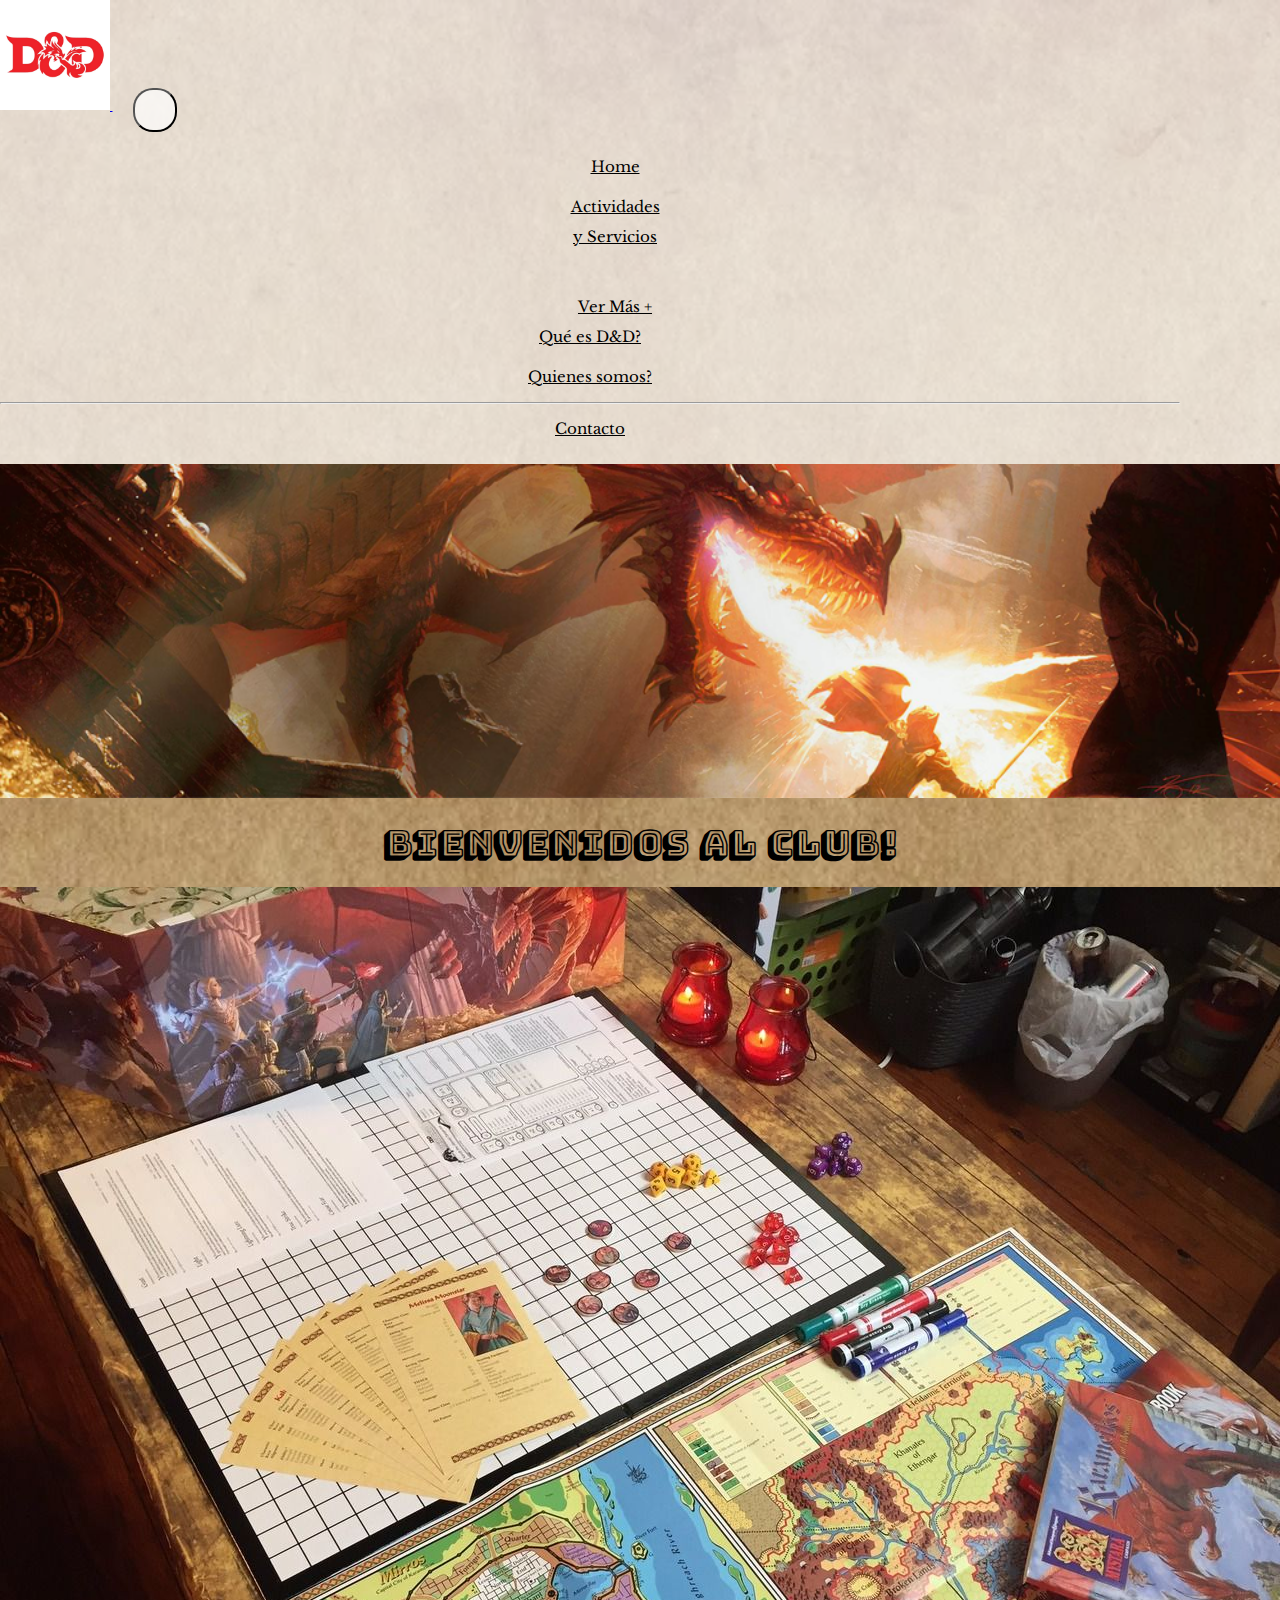
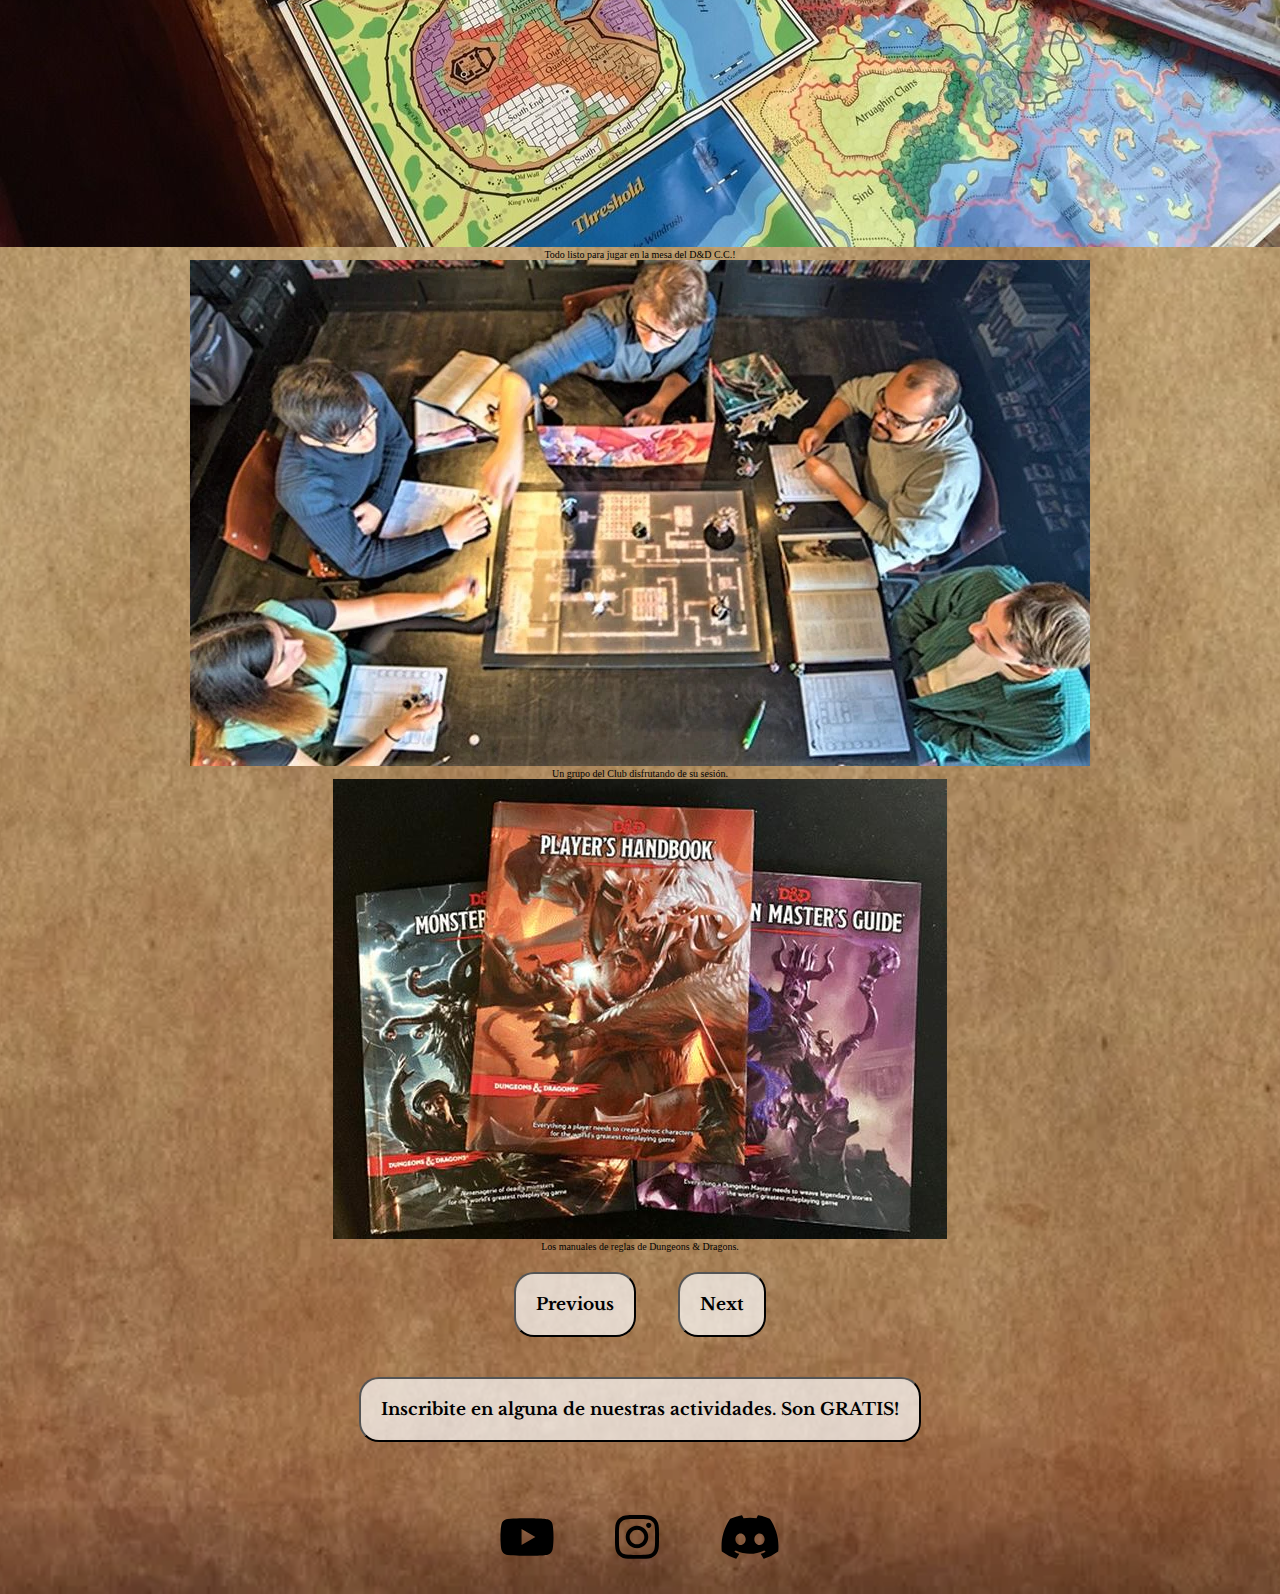
<file: index.html>
<!DOCTYPE html>
<html lang="en">
	
<head>
	<meta charset="UTF-8">
	<meta name="viewport" content="width=device-width, initial-scale=1.0">
	<title>D&D Coghlan Club</title>
	<link rel="icon" href="img/ddlogo.webp" type="image/x-icon">
    <!-- BOOTSTRAP -->
    <link href="https://cdn.jsdelivr.net/npm/bootstrap@5.2.1/dist/css/bootstrap.min.css" rel="stylesheet" integrity="sha384-iYQeCzEYFbKjA/T2uDLTpkwGzCiq6soy8tYaI1GyVh/UjpbCx/TYkiZhlZB6+fzT" crossorigin="anonymous">
    <!-- MI CSS -->
    <link rel="stylesheet" href="css/main.css">

	<meta name="description" content="El Dungeons & Dragons Coghlan Club">
	<meta name="keywords" content="calabozos y dragones, club de rol, servicios, actividades gratuitas, coghlan buenos aires, juegos">
	
</head>
<body class="grid-index">


	<!-- USO NAV BAR DE BS -->

		<nav class="navbar navbar-expand-lg navStyle">
  <div class="container-fluid">
    <a class="navbar-brand" href="./index.html">
    	<img src="img/ddlogo.webp" alt="logo del d&D coghlan club" >
    </a>

    <button id="d20" class="navbar-toggler" type="button" data-bs-toggle="collapse" data-bs-target="#navbarSupportedContent" aria-controls="navbarSupportedContent" aria-expanded="false" aria-label="Toggle navigation">
      <span class="navbar-toggler-icon"></span>
    </button>

    <div class="collapse navbar-collapse" id="navbarSupportedContent">
      <ul class="navbar-nav ms-auto mb-2 mb-lg-0">
        <li class="nav-item">
          <a class="nav-link active" aria-current="page" href="./index.html">Home</a>
        </li>
        <li class="nav-item">
          <a class="nav-link" href="./actividades.html">Actividades 
				y Servicios</a>
        </li>
        <li class="nav-item dropdown">
          <a class="nav-link dropdown-toggle" href="#" role="button" data-bs-toggle="dropdown" aria-expanded="false">
            Ver Más +
          </a>
          <ul class="dropdown-menu">
            <li><a class="dropdown-item" href="./historia-juego.html">Qué es D&D?</a></li>
            <li><a class="dropdown-item" href="./quienessomos.html">Quienes somos?</a></li>
            <li><hr class="dropdown-divider"></li>
            <li><a class="dropdown-item" href="./contacto.html">Contacto</a></li>
          </ul>
        </li>
        
      </ul>
    </div>
  </div>
</nav>

	<!-- TERMINA NAV BAR DE BS -->


	<header>
		<img src="img/header.png" alt="dragon rojo hechando fuego">
	</header>
	<main>

		<h1 class="mb-5">Bienvenidos al Club!</h1>

		<!-- empieza carrousel BS -->
	<div id="carouselExampleCaptions" class="carousel slide col-md-8 col-sm-10 mx-auto mb-5 row" data-bs-ride="false">
	  <div class="carousel-inner">
	    <div class="carousel-item active" data-bs-interval="3">
	      <img src="img/mesa.jpg" class="d-block w-100 img-fluid" alt="una grupo jugando d&d">
	      <div class="carousel-caption d-none d-md-block fs-2 bg-dark">
	        <p>Todo listo para jugar en la mesa del D&D C.C.!</p>
	      </div>
	    </div>
	    <div class="carousel-item" data-bs-interval="3">
	      <img src="img/juego.webp" class="d-block w-100" alt="detalle de la mesa de d&d">
	      <div class="carousel-caption d-none d-md-block fs-2 bg-dark">
	        <p>Un grupo del Club disfrutando de su sesión.</p>
	      </div>
	    </div>
	    <div class="carousel-item" data-bs-interval="5">
	      <img src="img/libros.jpg" class="d-block w-100" alt="libros de reglas de d&d">
	      <div class="carousel-caption d-none d-md-block fs-2 bg-dark">
	        <p>Los manuales de reglas de Dungeons & Dragons.</p>
	      </div>
	    </div>
	  </div>
	  <button class="carousel-control-prev" type="button" data-bs-target="#carouselExampleCaptions" data-bs-slide="prev">
	    <span id="backIcon" class="carousel-control-prev-icon" aria-hidden="true"></span>
	    <span class="visually-hidden">Previous</span>
	  </button>
	  <button class="carousel-control-next" type="button" data-bs-target="#carouselExampleCaptions" data-bs-slide="next">
	    <span id="backIcon" class="carousel-control-next-icon" aria-hidden="true"></span>
	    <span class="visually-hidden">Next</span>
	  </button>
	</div>
		<!-- termina carrousel BS -->
		
		<section>
			<a href="./actividades.html">
				<button>
					<p>Inscribite en alguna de nuestras actividades. Son GRATIS!</p>
				</button>
			</a>	
		</section>

		

	</main>
	<footer>
		<a href="#">
			<img src="img/youtube.svg" alt="link al canal de youtube" >
		</a>	
		<a href="https://www.instagram.com/peliculeon/" target="_blank">
			<img src="img/instagram.svg" alt="link al instagram" >
		</a>
		<a href="#">
			<img src="img/discord.svg" alt="link al discord" >
		</a>			
	</footer>
	<!-- JavaScript Bundle with Popper -->
<script src="https://cdn.jsdelivr.net/npm/bootstrap@5.2.1/dist/js/bootstrap.bundle.min.js" integrity="sha384-u1OknCvxWvY5kfmNBILK2hRnQC3Pr17a+RTT6rIHI7NnikvbZlHgTPOOmMi466C8" crossorigin="anonymous">	
</script>
</body>
</html>
</file>
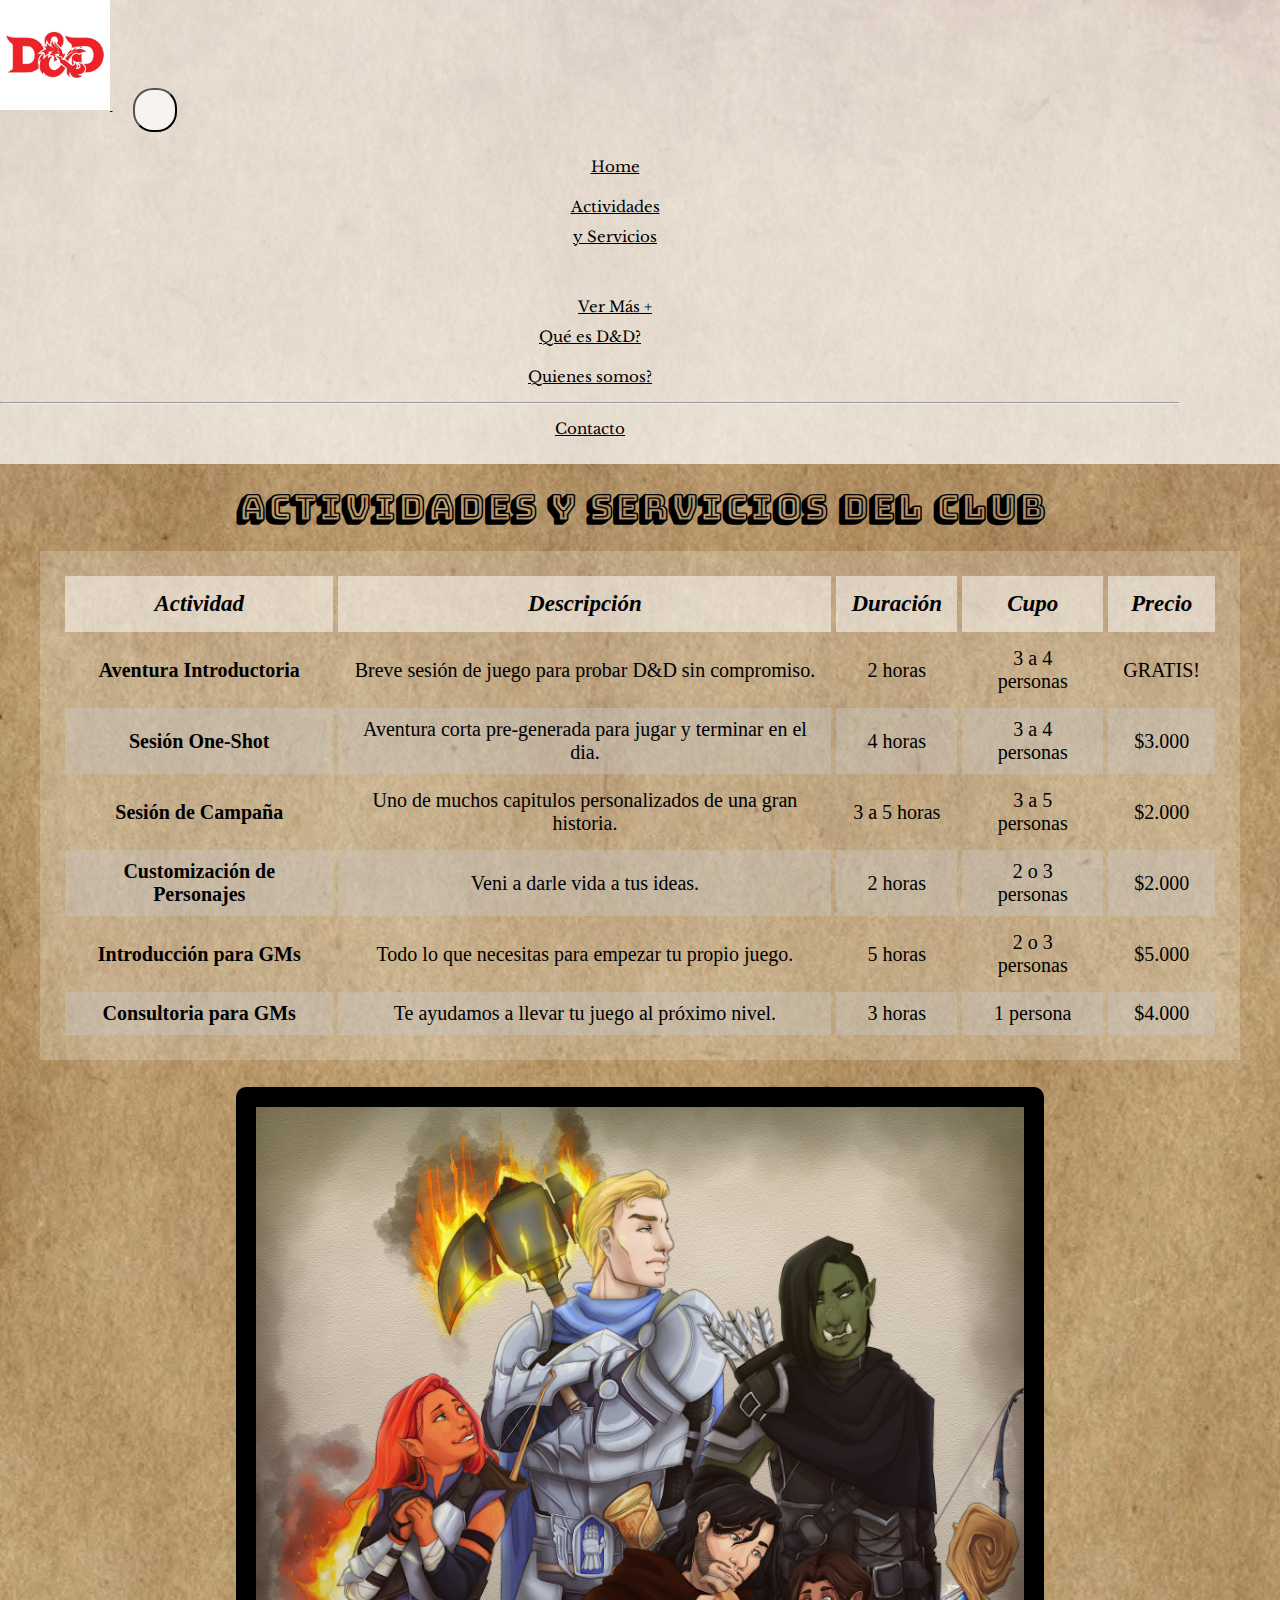
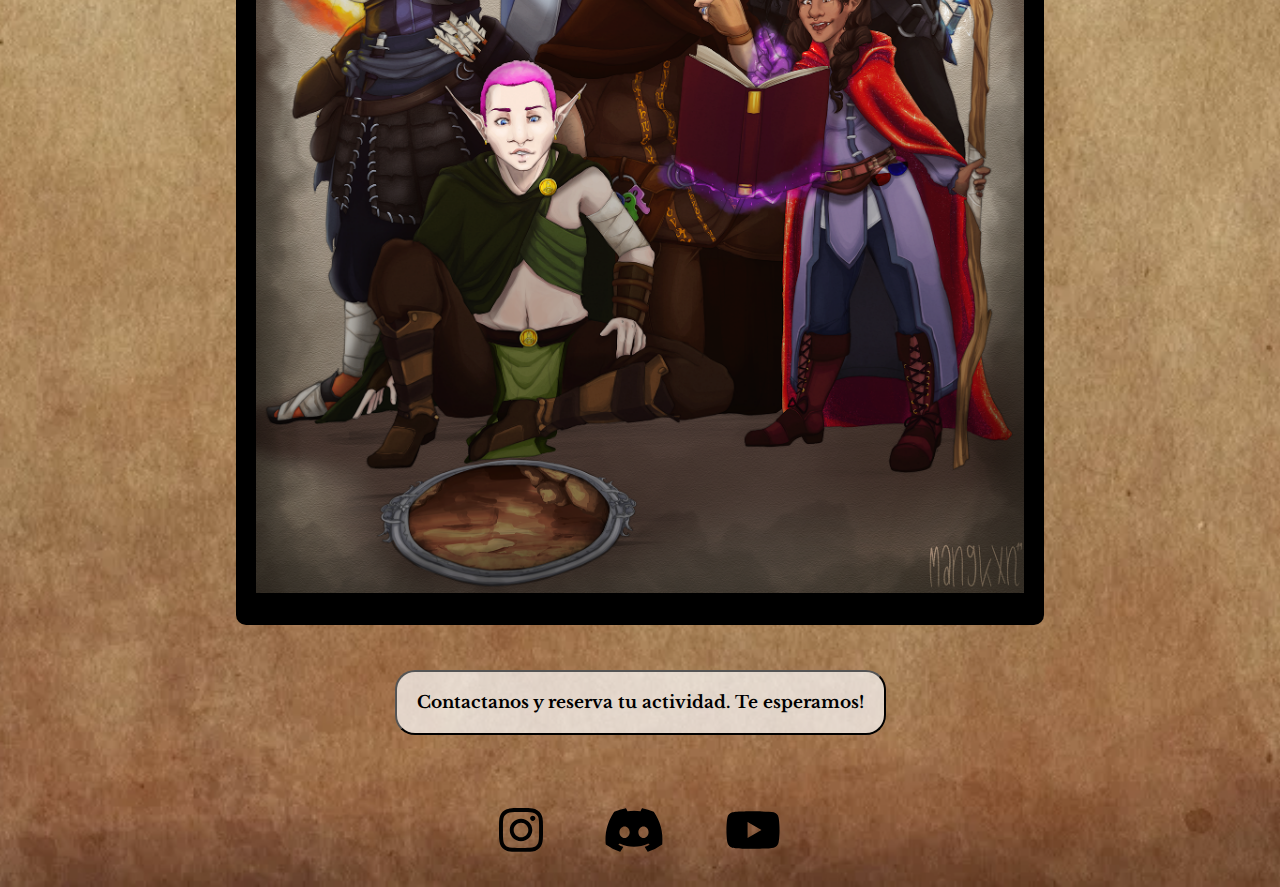
<file: actividades.html>
<!DOCTYPE html>
<html lang="en">
<head>
	<meta charset="UTF-8">
	<meta name="viewport" content="width=device-width, initial-scale=1.0">
	<title>D&DC.C. Actividades y Servicios</title>
	<link rel="icon" href="img/ddlogo.webp" type="image/x-icon">
  <!-- BOOTSTRAP -->
  <link href="https://cdn.jsdelivr.net/npm/bootstrap@5.2.1/dist/css/bootstrap.min.css" rel="stylesheet" integrity="sha384-iYQeCzEYFbKjA/T2uDLTpkwGzCiq6soy8tYaI1GyVh/UjpbCx/TYkiZhlZB6+fzT" crossorigin="anonymous">
  <!-- MI CSS -->
  <link rel="stylesheet" href="css/main.css">

  <meta name="description" content="Actividades Gratis y Precios del D&DCC">
  <meta name="keywords" content="calabozos y dragones, club de rol, servicios, actividades gratuitas, coghlan buenos aires, juegos">
  
</head>
<body>
	
	<!-- USO NAV BAR DE BS -->

	<nav class="navbar navbar-expand-lg navStyle">
		<div class="container-fluid">
		  <a class="navbar-brand" href="./index.html">
			  <img src="img/ddlogo.webp" alt="logo del d&D coghlan club" >
		  </a>
	  
		  <button id="d20" class="navbar-toggler" type="button" data-bs-toggle="collapse" data-bs-target="#navbarSupportedContent" aria-controls="navbarSupportedContent" aria-expanded="false" aria-label="Toggle navigation">
			<span class="navbar-toggler-icon"></span>
		  </button>
	  
		  <div class="collapse navbar-collapse" id="navbarSupportedContent">
			<ul class="navbar-nav ms-auto mb-2 mb-lg-0">
			  <li class="nav-item">
				<a class="nav-link active" aria-current="page" href="./index.html">Home</a>
			  </li>
			  <li class="nav-item">
				<a class="nav-link" href="./actividades.html">Actividades 
					  y Servicios</a>
			  </li>
			  <li class="nav-item dropdown">
				<a class="nav-link dropdown-toggle" href="#" role="button" data-bs-toggle="dropdown" aria-expanded="false">
				  Ver Más +
				</a>
				<ul class="dropdown-menu">
				  <li><a class="dropdown-item" href="./historia-juego.html">Qué es D&D?</a></li>
				  <li><a class="dropdown-item" href="./quienessomos.html">Quienes somos?</a></li>
				  <li><hr class="dropdown-divider"></li>
				  <li><a class="dropdown-item" href="./contacto.html">Contacto</a></li>
				</ul>
			  </li>
			  
			</ul>
		  </div>
		</div>
	  </nav>
	  
		  <!-- TERMINA NAV BAR DE BS -->
	  
		  
	<main>
		<h1 class="mb-5">Actividades y Servicios del Club</h1>

		<!-- TABLA PARA DESKTOP -->
		<section class="table-responsive table-hover">
			<table cellpadding="5px" cellspacing="5px" class="tablaActividades table table-striped">
				<thead>
					<tr>
						<th>Actividad</th>
						<th>Descripción</th>
						<th>Duración</th>
						<th>Cupo</th>
						<th>Precio</th>
					</tr>
				</thead>
				<tbody>
					<tr>
						<td class="primerCelda">Aventura Introductoria</td>
						<td>Breve sesión de juego para probar D&D sin compromiso.</td>
						<td>2 horas</td>
						<td>3 a 4 personas</td>
						<td>GRATIS!</td>
					</tr>
					<tr class="grayBack">
						<td class="primerCelda">Sesión One-Shot</td>
						<td>Aventura corta pre-generada para jugar y terminar en el dia.</td>
						<td>4 horas</td>
						<td>3 a 4 personas</td>
						<td>$3.000</td>
					</tr>
					<tr>
						<td class="primerCelda">Sesión de Campaña</td>
						<td>Uno de muchos capitulos personalizados de una gran historia.</td>
						<td>3 a 5 horas</td>
						<td>3 a 5 personas</td>
						<td>$2.000</td>
					</tr>
					<tr class="grayBack">
						<td class="primerCelda">Customización de Personajes</td>
						<td>Veni a darle vida a tus ideas.</td>
						<td>2 horas</td>
						<td>2 o 3 personas</td>
						<td>$2.000</td>
					</tr>
					<tr>
						<td class="primerCelda">Introducción para GMs</td>
						<td>Todo lo que necesitas para empezar tu propio juego.</td>
						<td>5 horas</td>
						<td>2 o 3 personas</td>
						<td>$5.000</td>
					</tr>
					<tr class="grayBack">
						<td class="primerCelda">Consultoria para GMs</td>
						<td>Te ayudamos a llevar tu juego al próximo nivel.</td>
						<td>3 horas</td>
						<td>1 persona</td>
						<td>$4.000</td>
					</tr>
				</tbody>
				
			</table>
		</section>

		<!-- FIN TABLA PARA DESKTOP -->


		<!-- TABLA MOBILE -->

<!-- 		
		<div class="accordion" id="accordionExample">
			<div class="accordion-item">
			  <h2 class="accordion-header" id="headingOne">
				<button class="accordion-button" type="button" data-bs-toggle="collapse" data-bs-target="#collapseOne" aria-expanded="true" aria-controls="collapseOne">
				  Accordion Item #1
				</button>
			  </h2>
			  <div id="collapseOne" class="accordion-collapse collapse show" aria-labelledby="headingOne" data-bs-parent="#accordionExample">
				<div class="accordion-body">
				  <strong>This is the first item's accordion body.</strong> It is shown by default, until the collapse plugin adds the appropriate classes that we use to style each element. These classes control the overall appearance, as well as the showing and hiding via CSS transitions. You can modify any of this with custom CSS or overriding our default variables. It's also worth noting that just about any HTML can go within the <code>.accordion-body</code>, though the transition does limit overflow.
				</div>
			  </div>
			</div>
			<div class="accordion-item">
			  <h2 class="accordion-header" id="headingTwo">
				<button class="accordion-button collapsed" type="button" data-bs-toggle="collapse" data-bs-target="#collapseTwo" aria-expanded="false" aria-controls="collapseTwo">
				  Accordion Item #2
				</button>
			  </h2>
			  <div id="collapseTwo" class="accordion-collapse collapse" aria-labelledby="headingTwo" data-bs-parent="#accordionExample">
				<div class="accordion-body">
				  <strong>This is the second item's accordion body.</strong> It is hidden by default, until the collapse plugin adds the appropriate classes that we use to style each element. These classes control the overall appearance, as well as the showing and hiding via CSS transitions. You can modify any of this with custom CSS or overriding our default variables. It's also worth noting that just about any HTML can go within the <code>.accordion-body</code>, though the transition does limit overflow.
				</div>
			  </div>
			</div>
			<div class="accordion-item">
			  <h2 class="accordion-header" id="headingThree">
				<button class="accordion-button collapsed" type="button" data-bs-toggle="collapse" data-bs-target="#collapseThree" aria-expanded="false" aria-controls="collapseThree">
				  Accordion Item #3
				</button>
			  </h2>
			  <div id="collapseThree" class="accordion-collapse collapse" aria-labelledby="headingThree" data-bs-parent="#accordionExample">
				<div class="accordion-body">
				  <strong>This is the third item's accordion body.</strong> It is hidden by default, until the collapse plugin adds the appropriate classes that we use to style each element. These classes control the overall appearance, as well as the showing and hiding via CSS transitions. You can modify any of this with custom CSS or overriding our default variables. It's also worth noting that just about any HTML can go within the <code>.accordion-body</code>, though the transition does limit overflow.
				</div>
			  </div>
			</div>
		  </div>
 -->


		  <!-- FIN TABLA MOBILE -->




		<section class="imagenCentrada">			
				<img src="img/side.webp" alt="foto de los miembros del D&DCC" width="100%">
		</section>
		<section>
			<a href="./contacto.html">
				<button>
					<p>Contactanos y reserva tu actividad. Te esperamos!</p>
				</button>
			</a>	
		</section>
	</main>
	<footer>
		<a href="https://www.instagram.com/peliculeon/" target="_blank">
			<img src="img/instagram.svg" alt="link al instagram" height="100px">
		</a>
		<a href="#">
			<img src="img/discord.svg" alt="link al discord" height="100px">
		</a>
		<a href="#">
			<img src="img/youtube.svg" alt="link al canal de youtube" height="100px">
		</a>		
	</footer>

	
	<!-- JavaScript Bundle with Popper -->
<script src="https://cdn.jsdelivr.net/npm/bootstrap@5.2.1/dist/js/bootstrap.bundle.min.js" integrity="sha384-u1OknCvxWvY5kfmNBILK2hRnQC3Pr17a+RTT6rIHI7NnikvbZlHgTPOOmMi466C8" crossorigin="anonymous">	
</script>

</body>
</html>
</file>
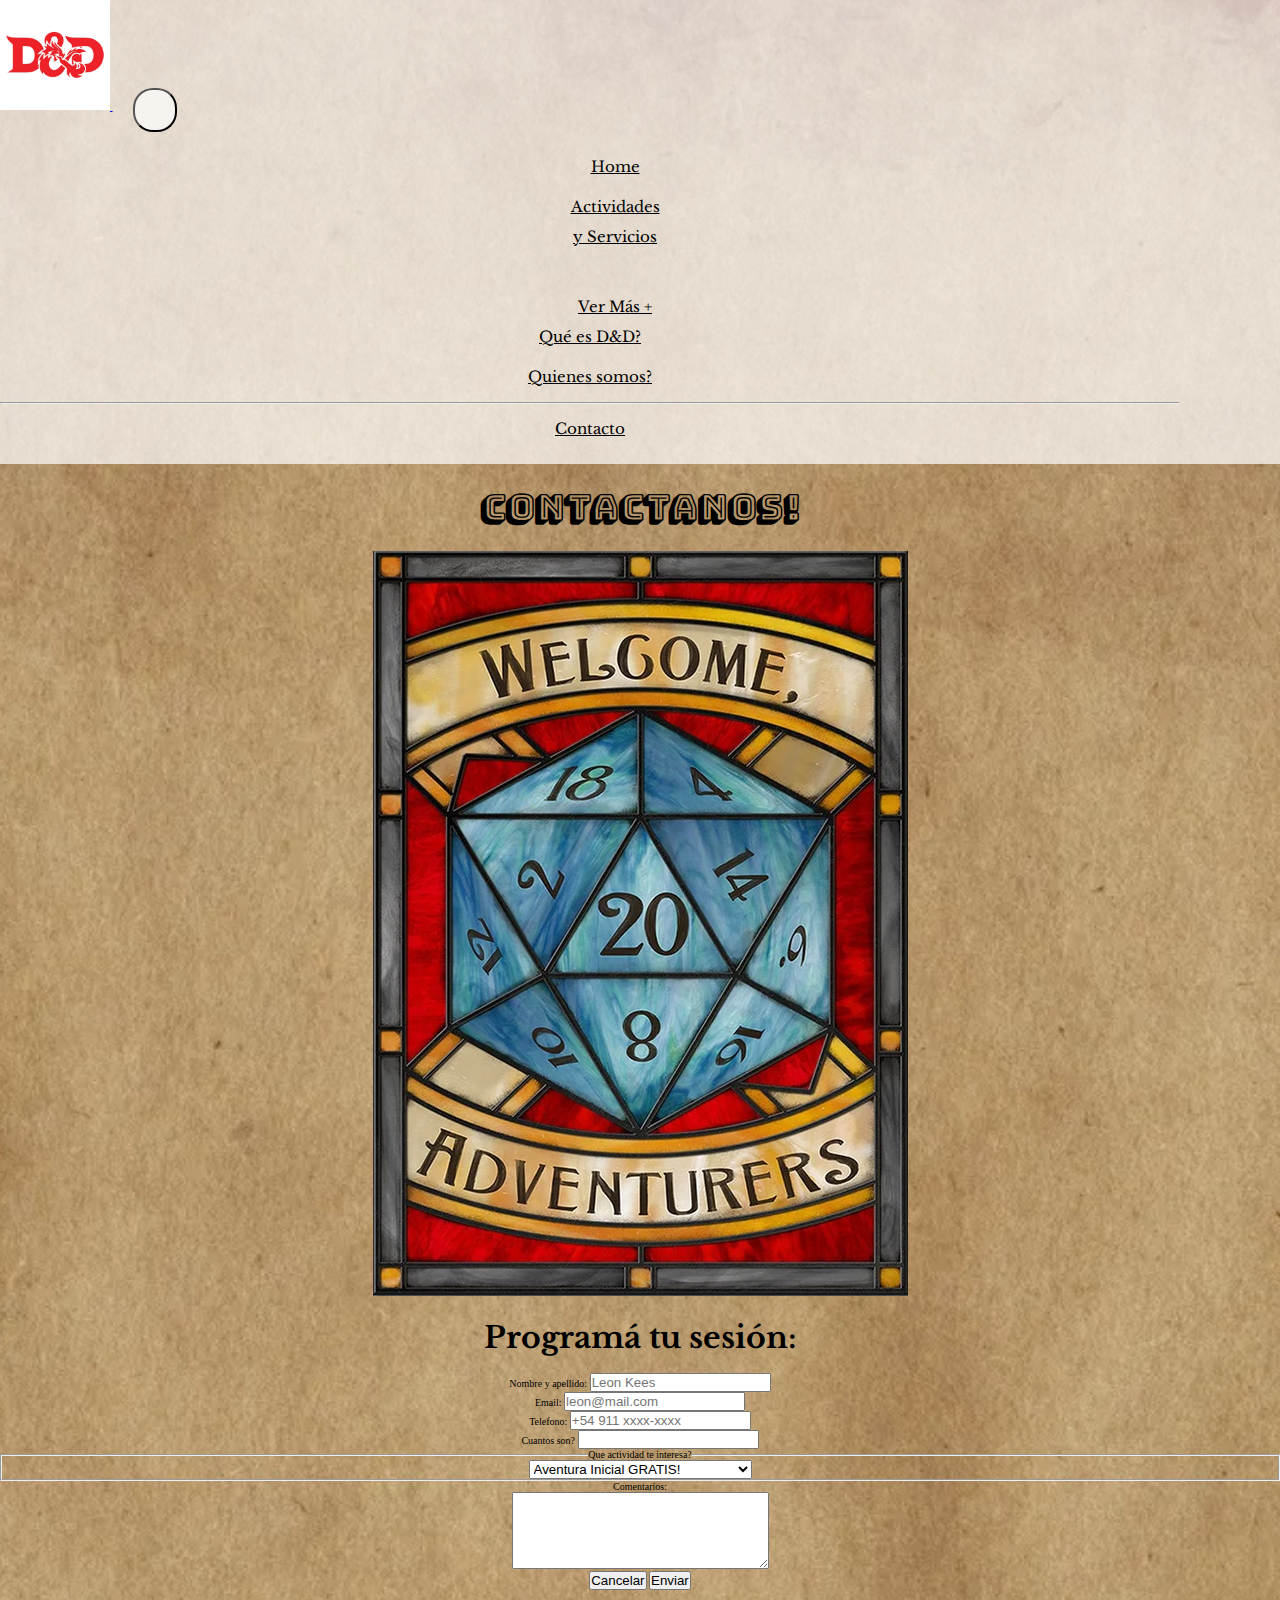
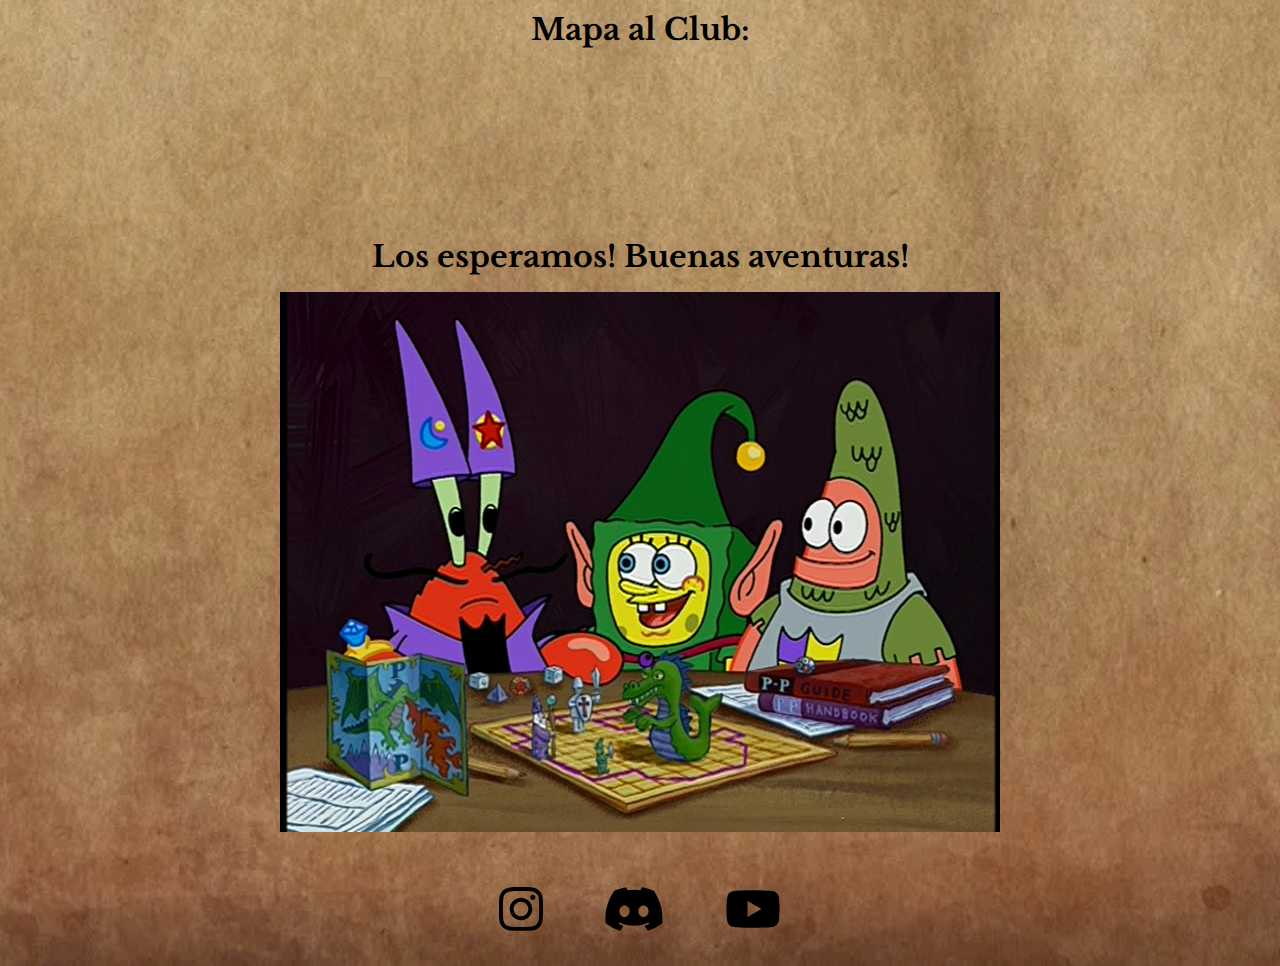
<file: contacto.html>
<!DOCTYPE html>
<html lang="en">
<head>
	<meta charset="UTF-8">
	<meta name="viewport" content="width=device-width, initial-scale=1.0">
	<title>D&DCC Reservas</title>
	<link rel="shortcut icon" href="../logo" type="image/x-icon">
	<link rel="icon" href="img/ddlogo.webp" type="image/x-icon">
<!-- BOOTSTRAP -->
    <link href="https://cdn.jsdelivr.net/npm/bootstrap@5.2.1/dist/css/bootstrap.min.css" rel="stylesheet" integrity="sha384-iYQeCzEYFbKjA/T2uDLTpkwGzCiq6soy8tYaI1GyVh/UjpbCx/TYkiZhlZB6+fzT" crossorigin="anonymous">
    <!-- MI CSS -->
    <link rel="stylesheet" href="css/main.css">

	<meta name="description" content="Reserva tu actividad en el D&D Coghlan Club">
	<meta name="keywords" content="calabozos y dragones, club de rol, servicios, actividades gratuitas, coghlan buenos aires, juegos">
	
</head>
<body>
	<!-- USO NAV BAR DE BS -->

		<nav class="navbar navbar-expand-lg navStyle">
  <div class="container-fluid">
    <a class="navbar-brand" href="./index.html">
    	<img src="img/ddlogo.webp" alt="logo del D&D coghlan club" >
    </a>
    <button class="navbar-toggler" type="button" data-bs-toggle="collapse" data-bs-target="#navbarSupportedContent" aria-controls="navbarSupportedContent" aria-expanded="false" aria-label="Toggle navigation">
      <span class="navbar-toggler-icon"></span>
    </button>
    <div class="collapse navbar-collapse" id="navbarSupportedContent">
      <ul class="navbar-nav ms-auto mb-2 mb-lg-0">
        <li class="nav-item">
          <a class="nav-link active" aria-current="page" href="./index.html">Home</a>
        </li>
        <li class="nav-item">
          <a class="nav-link" href="./actividades.html">Actividades 
				y Servicios</a>
        </li>
        <li class="nav-item dropdown">
          <a class="nav-link dropdown-toggle" href="#" role="button" data-bs-toggle="dropdown" aria-expanded="false">
            Ver Más +
          </a>
          <ul class="dropdown-menu">
            <li><a class="dropdown-item" href="./historia-juego.html">Qué es D&D?</a></li>
            <li><a class="dropdown-item" href="./quienessomos.html">Quienes somos?</a></li>
            <li><hr class="dropdown-divider"></li>
            <li><a class="dropdown-item" href="./contacto.html">Contacto</a></li>
          </ul>
        </li>
        
      </ul>
    </div>
  </div>
</nav>

	<!-- TERMINA NAV BAR DE BS -->
	<main>
		<h1 class="mb-5">Contactanos!</h1>
			<section class="row mx-auto formStyle fs-3 container h-100 align-items-center">
						<img src="img/welcome.png" alt="bienvenida a aventureros" class="h-50 col-md-5 col-8 mx-auto mb-5">			

				<div class="col-12 col-md-8 mx-auto">
					<h2 class="mx-auto">Programá tu sesión:</h2>
						<form action="" class="col-8 col-md-6 mx-auto mb-5">
							<label for="nombre" class="form-label fw-bold">Nombre y apellido:</label>
							<input type="text"  class="form-control input-group-text input-group-lg" id="nombre" placeholder="Leon Kees" required>
							<br>
							<label for="mail" class="form-label fw-bold">Email:</label>
							<input type="email"  class="form-control" id="mail" placeholder="leon@mail.com" required>
							<br>
							<label for="fono" class="form-label fw-bold">Telefono:</label>
							<input type="tel"  class="form-control" id="fono" placeholder="+54 911 xxxx-xxxx">
							<br>
							<label for="cupo" class="form-label fw-bold">Cuantos son?</label>
							<input type="number"  class="form-control" id="cupo" required>
							<br>
							<fieldset class="fs-3 mb-3">
					            <legend class="fw-bold fs-3">Que actividad te interesa?</legend>
					            	<select id="opcion" name="opcion" class="mx-auto w-100">
					                	<option>Aventura Inicial GRATIS!</option>
					                	<option>Curso GMs</option>
					                	<option>Campaña Personalizada</option>
					                	<option>Otro - Especificar en Comentarios</option>
					            	</select>
				        	</fieldset>
							<label for="comentarios" class="form-label fw-bold">Comentarios:</label>
							<br>
							<textarea name="" id="comentarios" cols="30" rows="5" class="w-100"></textarea>
							<br>
							<input type="reset"   class="form-control fs-3 secondary" value="Cancelar">
							<input type="submit"  class="form-control fs-3" value="Enviar">
						</form>
				</div>
			</section>
			<h2>Mapa al Club:</h2>
		<section class="col-10 col-md-8 col-lg-6 mx-auto ">
			<iframe src="https://www.google.com/maps/embed?pb=!1m18!1m12!1m3!1d13140.726811136423!2d-58.47442965!3d-34.57426865000001!2m3!1f0!2f0!3f0!3m2!1i1024!2i768!4f13.1!3m3!1m2!1s0x95bcb66f790fd5dd%3A0xc9e8588552cb79c5!2sAndreani%20Villa%20Urquiza!5e0!3m2!1sen!2sar!4v1659485172859!5m2!1sen!2sar" class="col-10 col-md-8 col-lg-6 mx-auto ratio ratio-4x3" style="border:0;" allowfullscreen="" loading="lazy" referrerpolicy="no-referrer-when-downgrade"></iframe>
		</section>

		<h3>Los esperamos! Buenas aventuras!</h3>
		<img src="img/bob.png" alt="bob esponja jugando dungeons and dragons" class="row md-col-10 lg-col-8 xl-col-6 sm-col-10 col-10 mx-auto">
	</main>
	<footer>
		<a href="https://www.instagram.com/peliculeon/" target="_blank">
			<img src="img/instagram.svg" alt="link al instagram" height="100px">
		</a>
		<a href="#">
			<img src="img/discord.svg" alt="link al discord" height="100px">
		</a>
		<a href="#">
			<img src="img/youtube.svg" alt="link al canal de youtube" height="100px">
		</a>		
	</footer>
	<!-- JavaScript Bundle with Popper -->
<script src="https://cdn.jsdelivr.net/npm/bootstrap@5.2.1/dist/js/bootstrap.bundle.min.js" integrity="sha384-u1OknCvxWvY5kfmNBILK2hRnQC3Pr17a+RTT6rIHI7NnikvbZlHgTPOOmMi466C8" crossorigin="anonymous">	
</script>
</body>
</html>
</file>
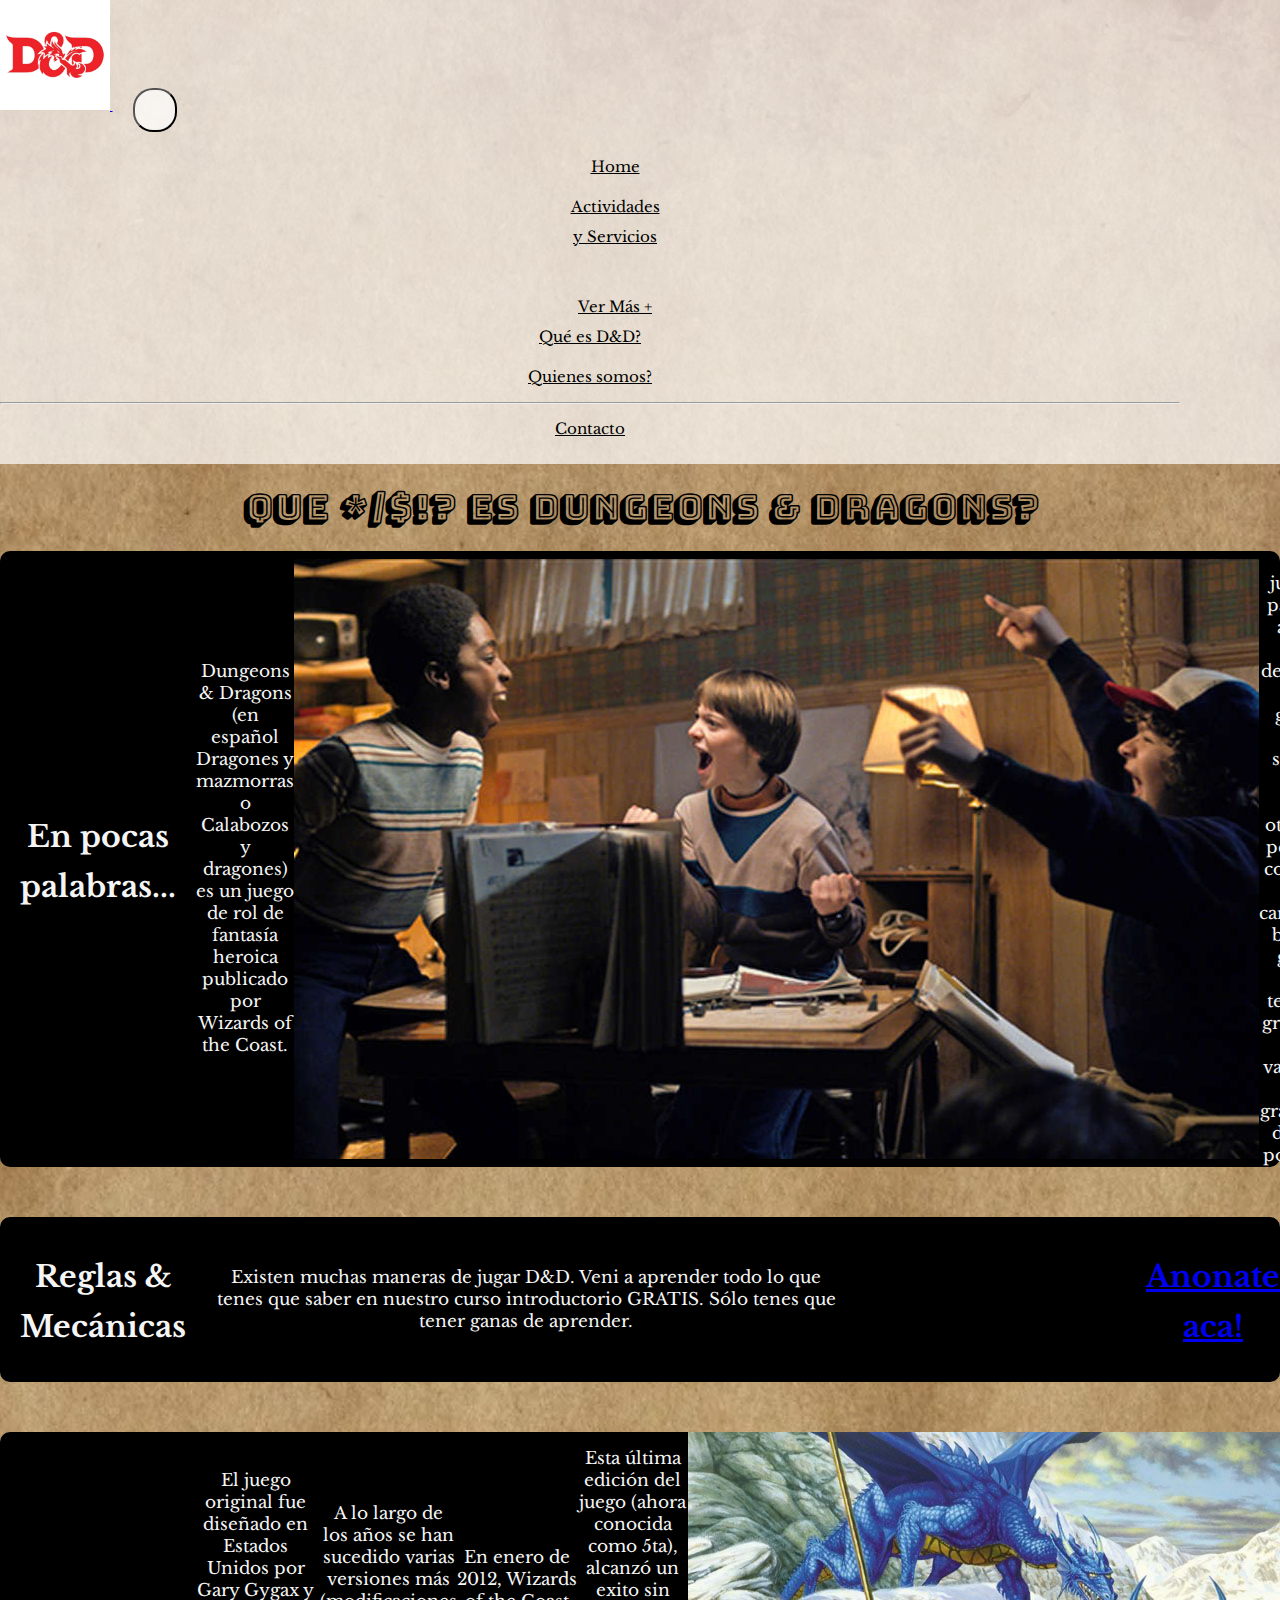
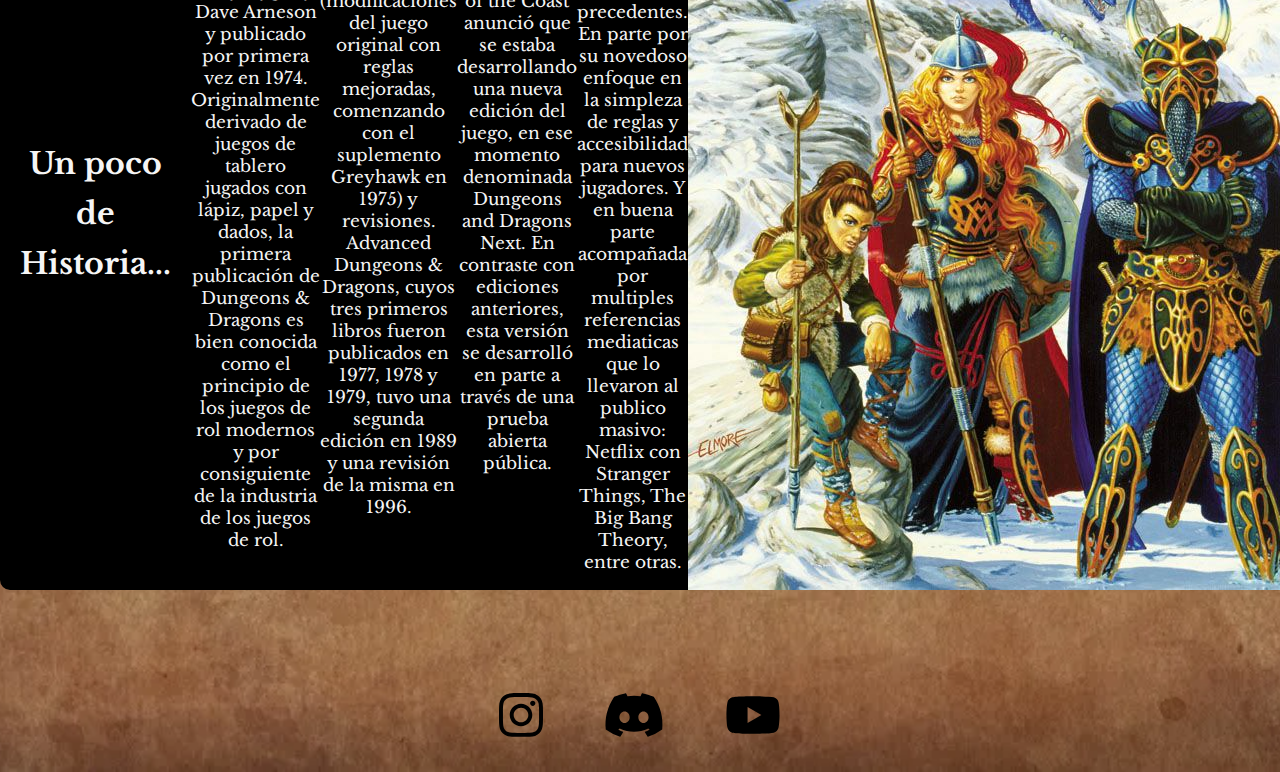
<file: historia-juego.html>
<!DOCTYPE html>
<html lang="en">
<head>
	<meta charset="UTF-8">
	<meta name="viewport" content="width=device-width, initial-scale=1.0">
	<title>Que es D&D?</title>
	<link rel="icon" href="img/ddlogo.webp" type="image/x-icon">
  <!-- BOOTSTRAP -->
  <link href="https://cdn.jsdelivr.net/npm/bootstrap@5.2.1/dist/css/bootstrap.min.css" rel="stylesheet" integrity="sha384-iYQeCzEYFbKjA/T2uDLTpkwGzCiq6soy8tYaI1GyVh/UjpbCx/TYkiZhlZB6+fzT" crossorigin="anonymous">
  <!-- MI CSS -->
  <link rel="stylesheet" href="css/main.css">

  <meta name="description" content="Historia y Reglas de Dungeons & Dragons">
  <meta name="keywords" content="calabozos y dragones, club de rol, servicios, actividades gratuitas, coghlan buenos aires, juegos">
 
</head>
<body>

	<!-- USO NAV BAR DE BS -->

	<nav class="navbar navbar-expand-lg navStyle">
		<div class="container-fluid">
		  <a class="navbar-brand" href="./index.html">
			  <img src="img/ddlogo.webp" alt="logo del d&D coghlan club" >
		  </a>
	  
		  <button id="d20" class="navbar-toggler" type="button" data-bs-toggle="collapse" data-bs-target="#navbarSupportedContent" aria-controls="navbarSupportedContent" aria-expanded="false" aria-label="Toggle navigation">
			<span class="navbar-toggler-icon"></span>
		  </button>
	  
		  <div class="collapse navbar-collapse" id="navbarSupportedContent">
			<ul class="navbar-nav ms-auto mb-2 mb-lg-0">
			  <li class="nav-item">
				<a class="nav-link active" aria-current="page" href="./index.html">Home</a>
			  </li>
			  <li class="nav-item">
				<a class="nav-link" href="./actividades.html">Actividades 
					  y Servicios</a>
			  </li>
			  <li class="nav-item dropdown">
				<a class="nav-link dropdown-toggle" href="#" role="button" data-bs-toggle="dropdown" aria-expanded="false">
				  Ver Más +
				</a>
				<ul class="dropdown-menu">
				  <li><a class="dropdown-item" href="./historia-juego.html">Qué es D&D?</a></li>
				  <li><a class="dropdown-item" href="./quienessomos.html">Quienes somos?</a></li>
				  <li><hr class="dropdown-divider"></li>
				  <li><a class="dropdown-item" href="./contacto.html">Contacto</a></li>
				</ul>
			  </li>
			  
			</ul>
		  </div>
		</div>
	  </nav>
	  
		  <!-- TERMINA NAV BAR DE BS -->
	  
	  


	
	<main >
		<h1 class="mb-5">Que */$!? es Dungeons & Dragons?</h1>
		<section class="historiaSection row col-10">
			<h2>En pocas palabras...</h2>
			<p class="mb-5 col-10">Dungeons & Dragons (en español Dragones y mazmorras o Calabozos y dragones) es un juego de rol de fantasía heroica publicado por Wizards of the Coast.</p>
			<img class="col-10 col-lg-8 mb-5" src="img/stranger.jpg" alt="foto stranger things jugando D&D">
			<p class="mb-5 col-10">
			En estos juegos cada participante asume un papel determinado: hay guerreros, magos, sacerdotes, elfos y muchos otros. A cada personaje le corresponde unas características básicas: los guerreros siempre tendrán una gran dosis de audacia y valentía y los elfos una gran facilidad de palabra, por ejemplo.
			</p>
			<p class="mb-5 col-10">
			En D&D no hay ganadores ni perdedores, el objetivo del juego es contar un historia de manera colaborativa entre todos los jugadores. La figura del GM (Game Master) es la encargada de arbitrar y guiar al grupo en una dirección para que la historia avance.
			</p>
		</section>
		<section class="historiaSection d-inline-block col-10">
				<h2>Reglas & Mecánicas</h2>
				<p class="col-10 mx-auto mb-5">Existen muchas maneras de jugar D&D. Veni a aprender todo lo que tenes que saber en nuestro curso introductorio GRATIS. Sólo tenes que tener ganas de aprender.</p>
			<iframe class="col-10 mx-auto" src="https://www.youtube.com/embed/RO2qv5Uin9c" title="YouTube video player" frameborder="0" allow="accelerometer; autoplay; clipboard-write; encrypted-media; gyroscope; picture-in-picture" allowfullscreen></iframe>
			<h4><a href="./contacto.html">Anonate aca!</h4></a>
		</section>
		<section class="historiaSection row col-10">
				<h2>Un poco de Historia...</h2>
				<p class="col-10 mx-auto mb-5"> El juego original fue diseñado en Estados Unidos por Gary Gygax y Dave Arneson y publicado por primera vez en 1974. Originalmente derivado de juegos de tablero jugados con lápiz, papel y dados, la primera publicación de Dungeons & Dragons es bien conocida como el principio de los juegos de rol modernos y por consiguiente de la industria de los juegos de rol.</p>
				<p class="col-10 mx-auto mb-5">
				A lo largo de los años se han sucedido varias versiones más (modificaciones del juego original con reglas mejoradas, comenzando con el suplemento Greyhawk en 1975) y revisiones. Advanced Dungeons & Dragons, cuyos tres primeros libros fueron publicados en 1977, 1978 y 1979, tuvo una segunda edición en 1989 y una revisión de la misma en 1996.
				</p>
				<p class="col-10 mx-auto mb-5">
				En enero de 2012, Wizards of the Coast anunció que se estaba desarrollando una nueva edición del juego, en ese momento denominada Dungeons and Dragons Next. En contraste con ediciones anteriores, esta versión se desarrolló en parte a través de una prueba abierta pública.
				</p>
				<p class="col-10 mx-auto mb-5">
				Esta última edición del juego (ahora conocida como 5ta), alcanzó un exito sin precedentes. En parte por su novedoso enfoque en la simpleza de reglas y accesibilidad para nuevos jugadores. Y en buena parte acompañada por multiples referencias mediaticas que lo llevaron al publico masivo: Netflix con Stranger Things, The Big Bang Theory, entre otras.
				</p>
				<img class="col-10 mb-5" src="img/blue-dragon.jpg" alt="arte ilustrado con dragon azul">		
		</section>

	</main>
	<footer>
		<a href="https://www.instagram.com/peliculeon/" target="_blank">
			<img src="img/instagram.svg" alt="link al instagram" height="100px">
		</a>
		<a href="#">
			<img src="img/discord.svg" alt="link al discord" height="100px">
		</a>
		<a href="#">
			<img src="img/youtube.svg" alt="link al canal de youtube" height="100px">
		</a>		
	</footer>

	<!-- JavaScript Bundle with Popper -->
<script src="https://cdn.jsdelivr.net/npm/bootstrap@5.2.1/dist/js/bootstrap.bundle.min.js" integrity="sha384-u1OknCvxWvY5kfmNBILK2hRnQC3Pr17a+RTT6rIHI7NnikvbZlHgTPOOmMi466C8" crossorigin="anonymous">	
</script>

</body>
</html>
</file>
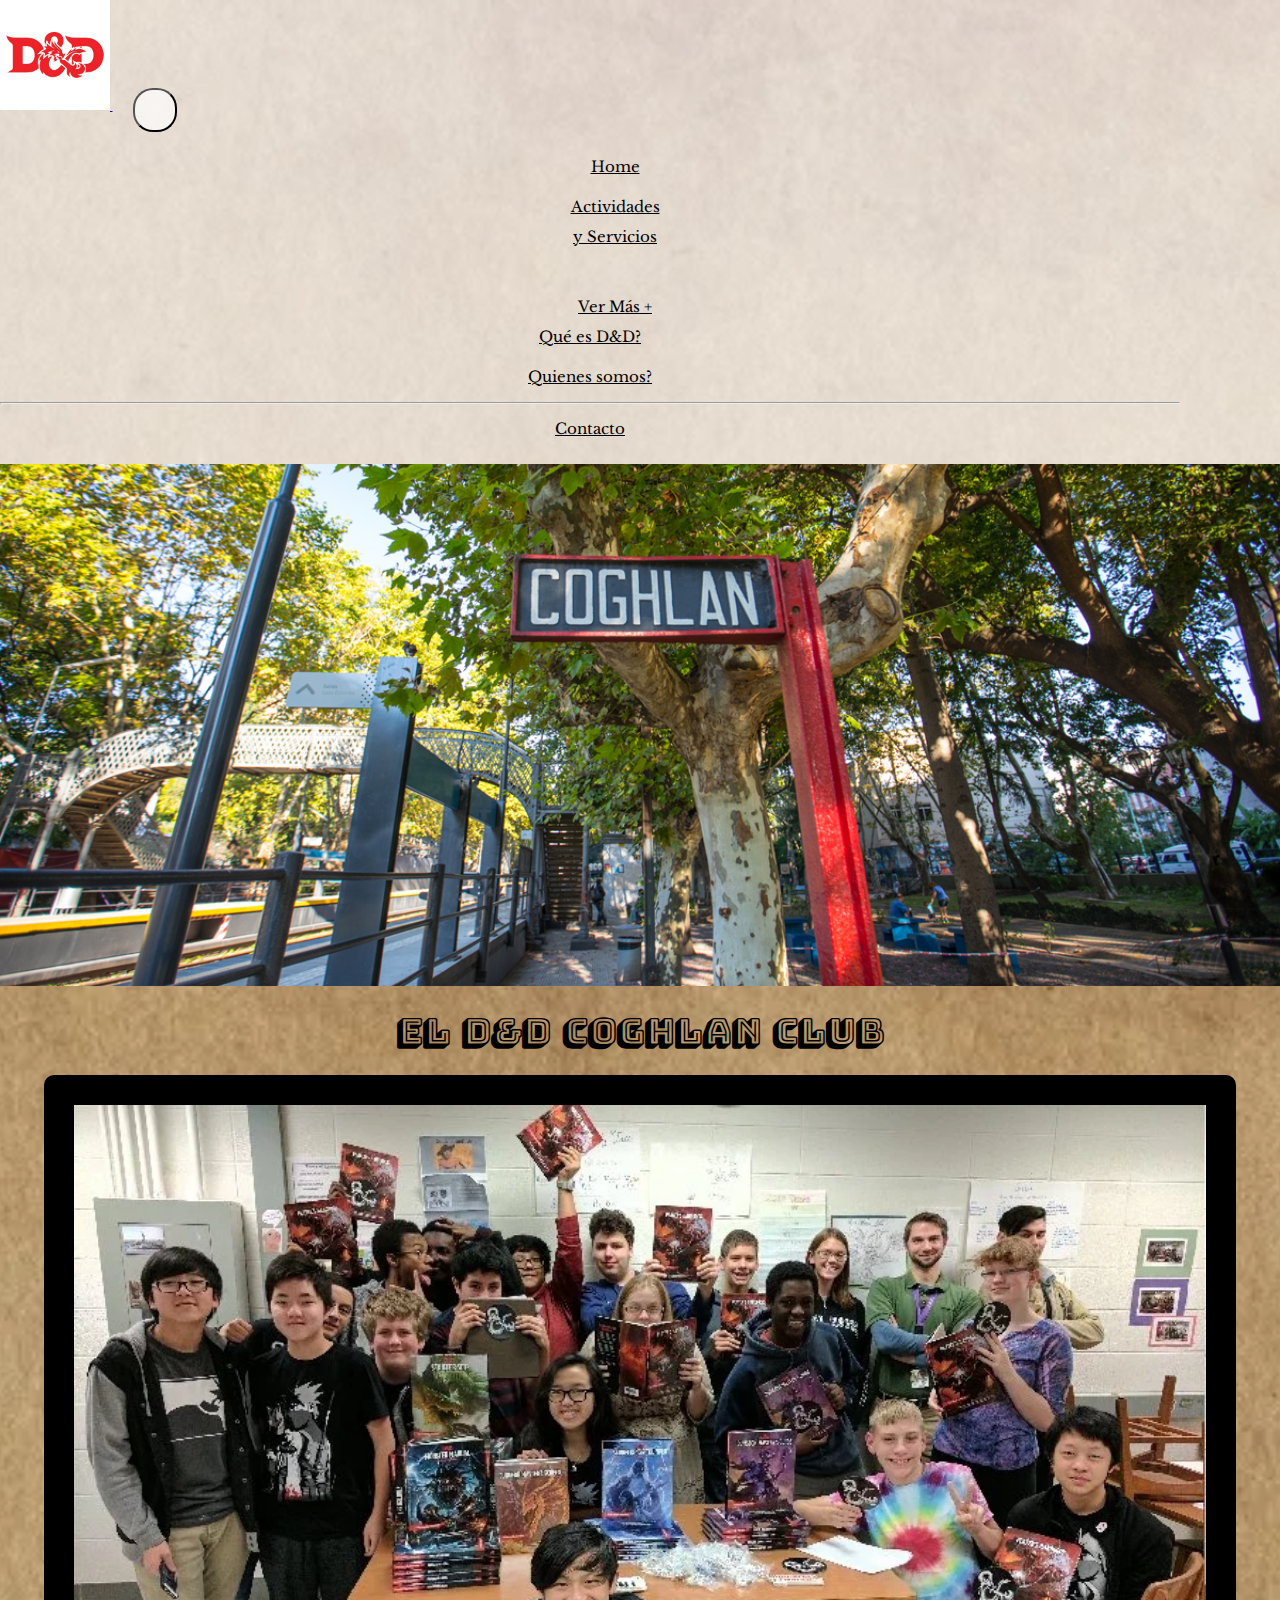
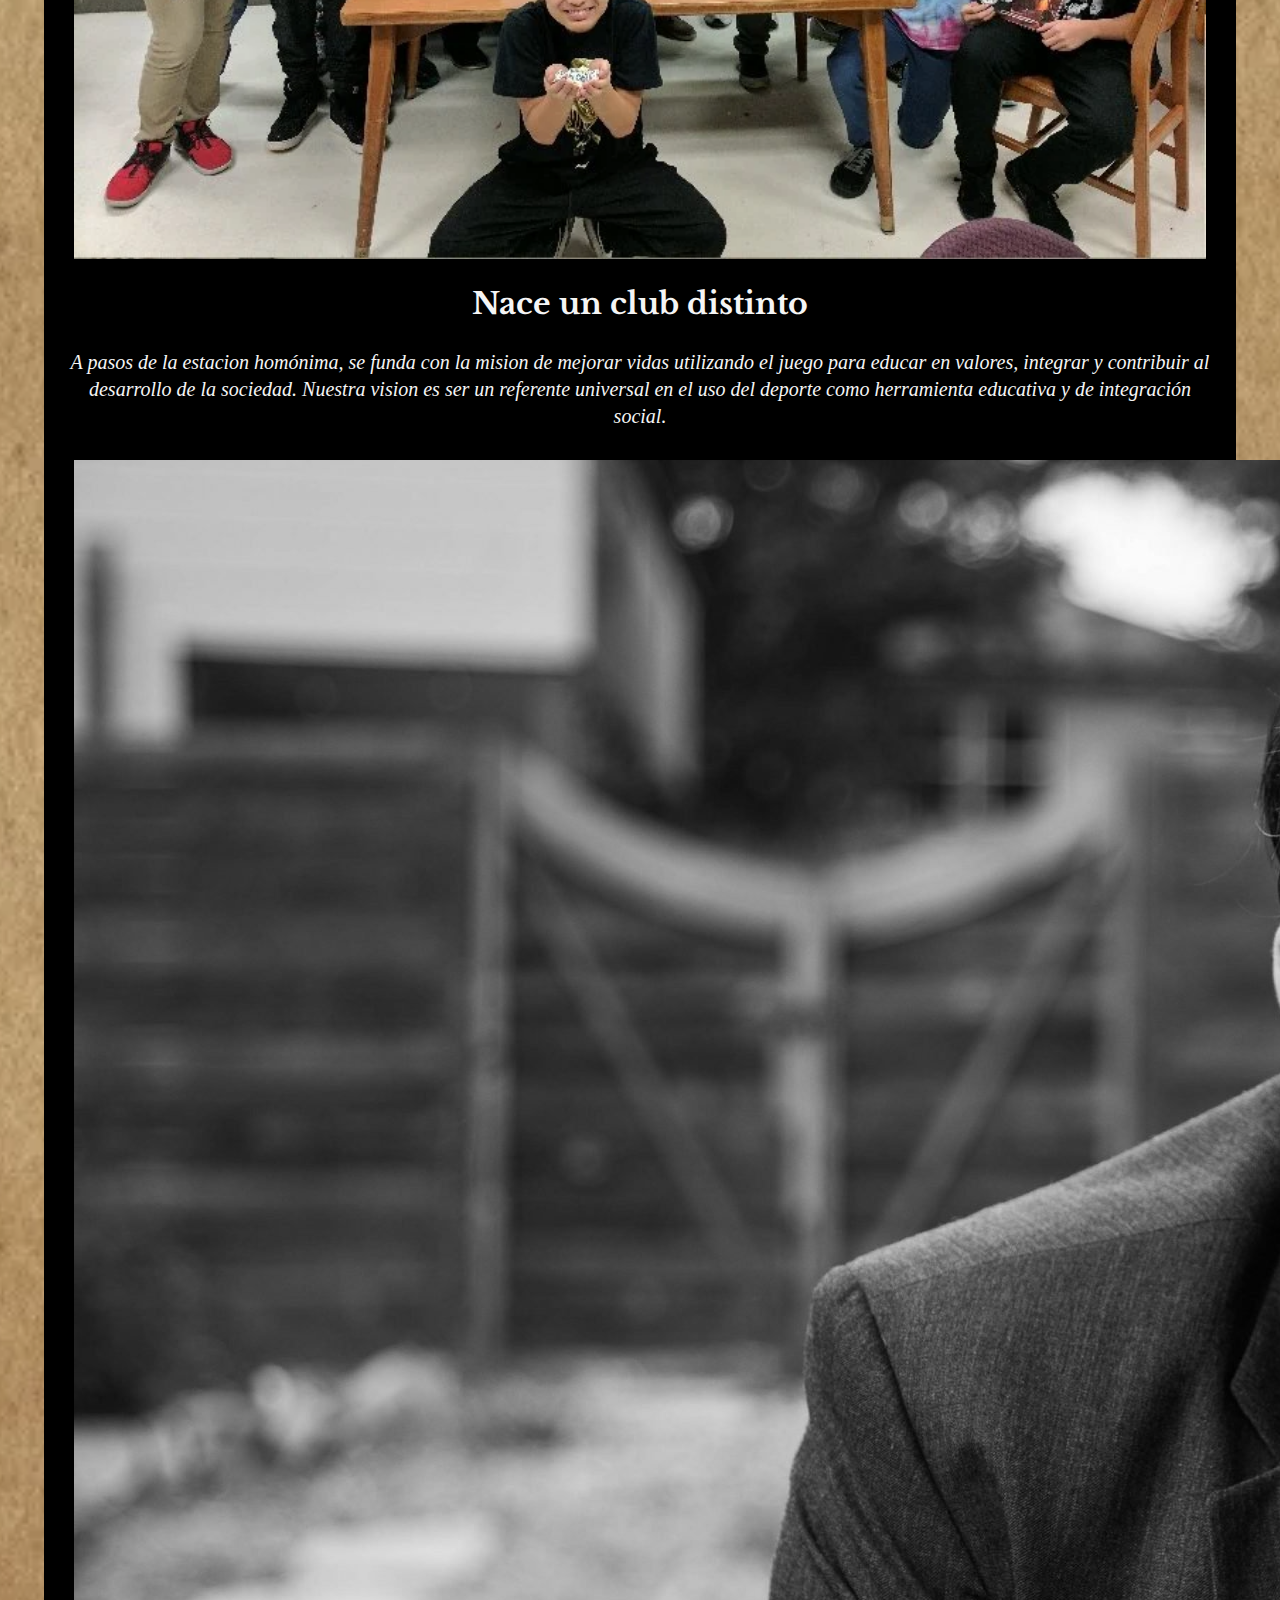
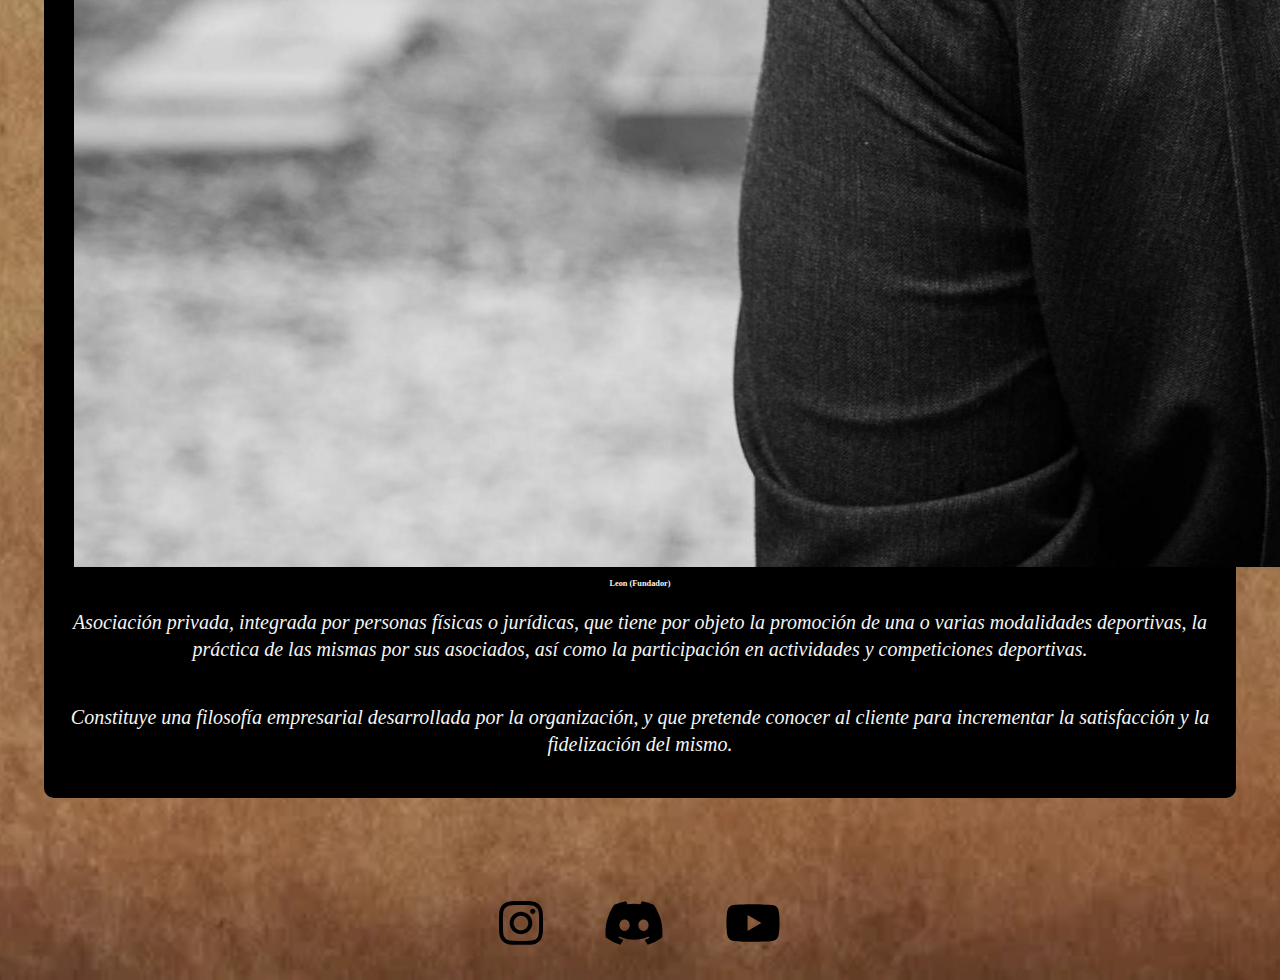
<file: quienessomos.html>
<!DOCTYPE html>
<html lang="en">
<head>
	<meta charset="UTF-8">
	<meta name="viewport" content="width=device-width, initial-scale=1.0">
	<title>D&DCC</title>
	<link rel="shortcut icon" href="../logo" type="image/x-icon">
	<link rel="icon" href="img/ddlogo.webp" type="image/x-icon">
  <!-- BOOTSTRAP -->
  <link href="https://cdn.jsdelivr.net/npm/bootstrap@5.2.1/dist/css/bootstrap.min.css" rel="stylesheet" integrity="sha384-iYQeCzEYFbKjA/T2uDLTpkwGzCiq6soy8tYaI1GyVh/UjpbCx/TYkiZhlZB6+fzT" crossorigin="anonymous">
  <!-- MI CSS -->
  <link rel="stylesheet" href="css/main.css">

  <meta name="description" content="Historia del D&DCC y su fundador">
  <meta name="keywords" content="calabozos y dragones, club de rol, servicios, actividades gratuitas, coghlan buenos aires, juegos"> 

</head>

<body>

	<!-- USO NAV BAR DE BS -->

	<nav class="navbar navbar-expand-lg navStyle">
		<div class="container-fluid">
		  <a class="navbar-brand" href="./index.html">
			  <img src="img/ddlogo.webp" alt="logo del d&D coghlan club" >
		  </a>
	  
		  <button id="d20" class="navbar-toggler" type="button" data-bs-toggle="collapse" data-bs-target="#navbarSupportedContent" aria-controls="navbarSupportedContent" aria-expanded="false" aria-label="Toggle navigation">
			<span class="navbar-toggler-icon"></span>
		  </button>
	  
		  <div class="collapse navbar-collapse" id="navbarSupportedContent">
			<ul class="navbar-nav ms-auto mb-2 mb-lg-0">
			  <li class="nav-item">
				<a class="nav-link active" aria-current="page" href="./index.html">Home</a>
			  </li>
			  <li class="nav-item">
				<a class="nav-link" href="./actividades.html">Actividades 
					  y Servicios</a>
			  </li>
			  <li class="nav-item dropdown">
				<a class="nav-link dropdown-toggle" href="#" role="button" data-bs-toggle="dropdown" aria-expanded="false">
				  Ver Más +
				</a>
				<ul class="dropdown-menu">
				  <li><a class="dropdown-item" href="./historia-juego.html">Qué es D&D?</a></li>
				  <li><a class="dropdown-item" href="./quienessomos.html">Quienes somos?</a></li>
				  <li><hr class="dropdown-divider"></li>
				  <li><a class="dropdown-item" href="./contacto.html">Contacto</a></li>
				</ul>
			  </li>
			  
			</ul>
		  </div>
		</div>
	  </nav>
	  
		  <!-- TERMINA NAV BAR DE BS -->
	  
	  
	
	
	<header>
		<img src="img/coglhan.jpg" alt="estacion de coglhan" >
	</header>
	<h1>El D&D Coghlan Club</h1>
	<main >
		<div class="nosotrosClass" class="grid-quienes">
		<img src="img/club.webp" alt="foto del club" id="foto">
		<section >
			<div id="parrafo">
				<h2>Nace un club distinto</h2>
				<p>A pasos de la estacion homónima, se funda con la mision de mejorar vidas utilizando el juego para educar en valores, integrar y contribuir al desarrollo de la sociedad. Nuestra vision es ser un referente universal en el uso del deporte como herramienta educativa y de integración social.</p>
			</div>
			<div>
				<div>
					<img src="img/retrato.jpg" alt="foto del fundador" class="col-xs-10 col-sm-8 col-lg-4 col-md-6 col-10">
					<h5>Leon (Fundador)</h5>
				</div>
				<br>
				<p id="comentario1">Asociación privada, integrada por personas físicas o jurídicas, que tiene por objeto la promoción de una o varias modalidades deportivas, la práctica de las mismas por sus asociados, así como la participación en actividades y competiciones deportivas.</p>
				<br>
				<p id="comentario2">Constituye una filosofía empresarial desarrollada por la organización, y que pretende conocer al cliente para incrementar la satisfacción y la fidelización del mismo.</p>
			</div>
		</section>
		</div>
	</main>
	<footer>
		<a href="https://www.instagram.com/peliculeon/" target="_blank">
			<img src="img/instagram.svg" alt="link al instagram" height="100px">
		</a>
		<a href="#">
			<img src="img/discord.svg" alt="link al discord" height="100px">
		</a>
		<a href="#">
			<img src="img/youtube.svg" alt="link al canal de youtube" height="100px">
		</a>		
	</footer>

	<!-- JavaScript Bundle with Popper -->
<script src="https://cdn.jsdelivr.net/npm/bootstrap@5.2.1/dist/js/bootstrap.bundle.min.js" integrity="sha384-u1OknCvxWvY5kfmNBILK2hRnQC3Pr17a+RTT6rIHI7NnikvbZlHgTPOOmMi466C8" crossorigin="anonymous">	
</script>

</body>
</html>
</file>
<file: css/main.css>
@import url("https://fonts.googleapis.com/css2?family=Bungee+Shade&family=Cinzel+Decorative:wght@700&family=Libre+Baskerville:ital,wght@0,400;0,700;1,400&display=swap");
* {
  margin: 0px;
  padding: 0px;
}

html {
  font-size: 62.5%;
}

body {
  background-image: url(../img/mapback.webp);
  background-repeat: no-repeat;
  background-size: cover;
  background-position: center;
}

main {
  align-content: center;
  text-align: center;
  align-items: center;
  align-self: center;
}

h1 {
  color: black;
  font-size: 3.5rem;
  font-family: "Bungee Shade";
  text-align: center;
  margin-bottom: 20px;
  margin-top: 20px;
  font-weight: 700;
}

h2, h3, h4 {
  color: black;
  font-size: 3rem;
  font-family: "Libre Baskerville";
  text-align: center;
  line-height: 5rem;
  padding-top: 15px;
  padding-bottom: 10px;
}

button {
  background-color: rgba(255, 255, 255, 0.7);
  padding: 20px;
  margin: 20px;
  text-align: center;
  align-content: center;
  position: relative;
  border-radius: 20px;
  font-size: 1.7rem;
  font-family: "Libre Baskerville";
  z-index: 3000;
  font-weight: 800;
  cursor: pointer;
}
button:hover {
  font-size: 2rem;
  text-decoration: underline;
  font-weight: 800;
  z-index: 3000;
}

@-webkit-keyframes efectoUno {
  0% {
    height: 10%;
  }
  50% {
    height: 40%;
  }
  100% {
    height: 100%;
  }
}

@keyframes efectoUno {
  0% {
    height: 10%;
  }
  50% {
    height: 40%;
  }
  100% {
    height: 100%;
  }
}
.navbar-toggler-icon {
  background-image: url("../img/d20.png");
  background-size: contain;
  background-position: center;
  width: 50px;
  height: 50px;
}

.navStyle {
  background-color: rgba(255, 255, 255, 0.7);
  position: -webkit-sticky;
  position: sticky;
  padding: 0px 0px;
  width: 100%;
}
.navStyle img {
  width: 110px;
  justify-self: start;
}
.navStyle ul {
  align-items: center;
  align-content: stretch;
}
.navStyle ul li {
  list-style: none;
  margin-right: 50px;
  padding-bottom: 10px;
  align-content: center;
  text-align: center;
}
.navStyle ul li a {
  color: black;
  font-family: "Libre Baskerville";
  font-size: 1.5rem;
  line-height: 3rem;
  text-align: justify;
  white-space: pre-line;
  justify-self: center;
}
.navStyle ul li a:hover {
  color: black;
  text-decoration: underline;
}

footer {
  display: flex;
  align-content: center;
  justify-content: center;
}

footer img {
  background-color: transparent;
  height: 50px;
  margin: 30px;
  margin-top: 50px;
}

header img {
  width: 100%;
  -o-object-fit: cover;
     object-fit: cover;
  -o-object-position: top;
     object-position: top;
  -webkit-animation-name: efectoUno;
          animation-name: efectoUno;
  -webkit-animation-timing-function: ease-in-out;
          animation-timing-function: ease-in-out;
  -webkit-animation-duration: 4s;
          animation-duration: 4s;
}

.indexMain {
  display: flex;
  align-content: center;
  justify-content: center;
  flex-wrap: wrap;
}

#backIcon .carousel-control-next-icon #backIcon .carousel-control-prev-icon {
  width: 24px;
  height: 240px;
}

.imagenCentrada {
  width: 60%;
  display: inline-block;
  position: relative;
  align-content: center;
  text-align: center;
  background-color: black;
  padding: 20px 20px 30px 20px;
  margin: 25px;
  border-radius: 10px;
}

.tablaActividades {
  font-size: 2rem;
  background-color: rgba(255, 255, 255, 0.2);
  padding: 20px;
  text-align: center;
  border-style: hidden;
  outline-width: medium;
  display: inline-block;
  min-width: 850px;
  max-width: 1200px;
}

table tr th {
  text-shadow: black;
  font-style: italic;
  font-size: 2.3rem;
  padding: 15px;
  background-color: rgba(255, 255, 255, 0.5);
}

table tr td {
  padding: 10px 15px;
}

.primerCelda {
  font-weight: 600;
}

.grayBack {
  background: rgba(200, 200, 200, 0.4);
}

.nosotrosClass {
  width: 90%;
  color: whitesmoke;
  margin: auto;
  background-color: black;
  border-radius: 10px;
  margin-bottom: 50px;
  padding: 20px;
  display: flex;
  flex-direction: column;
  justify-content: center;
}
.nosotrosClass h2 {
  color: whitesmoke;
  padding: 10px;
}
.nosotrosClass img {
  color: whitesmoke;
  padding: 10px;
}
.nosotrosClass p {
  color: whitesmoke;
  padding-bottom: 20px;
  font-style: italic;
  line-height: 2.7rem;
  font-size: 2rem;
  margin-top: 10px;
}

.displayIB {
  display: inline;
  width: 80%;
}

main section.historiaSection {
  display: flex;
  justify-content: space-evenly;
  align-items: center;
  color: whitesmoke;
  background-color: black;
  border-radius: 10px;
  margin-bottom: 50px;
  margin-left: auto;
  margin-right: auto;
  font-family: "Libre Baskerville";
  font-size: 1.7rem;
  line-height: 2.2rem;
  font-weight: 100;
}
main section.historiaSection h2 {
  position: relative;
  text-align: center;
  margin: 20px;
  color: whitesmoke;
}/*# sourceMappingURL=main.css.map */
</file>
